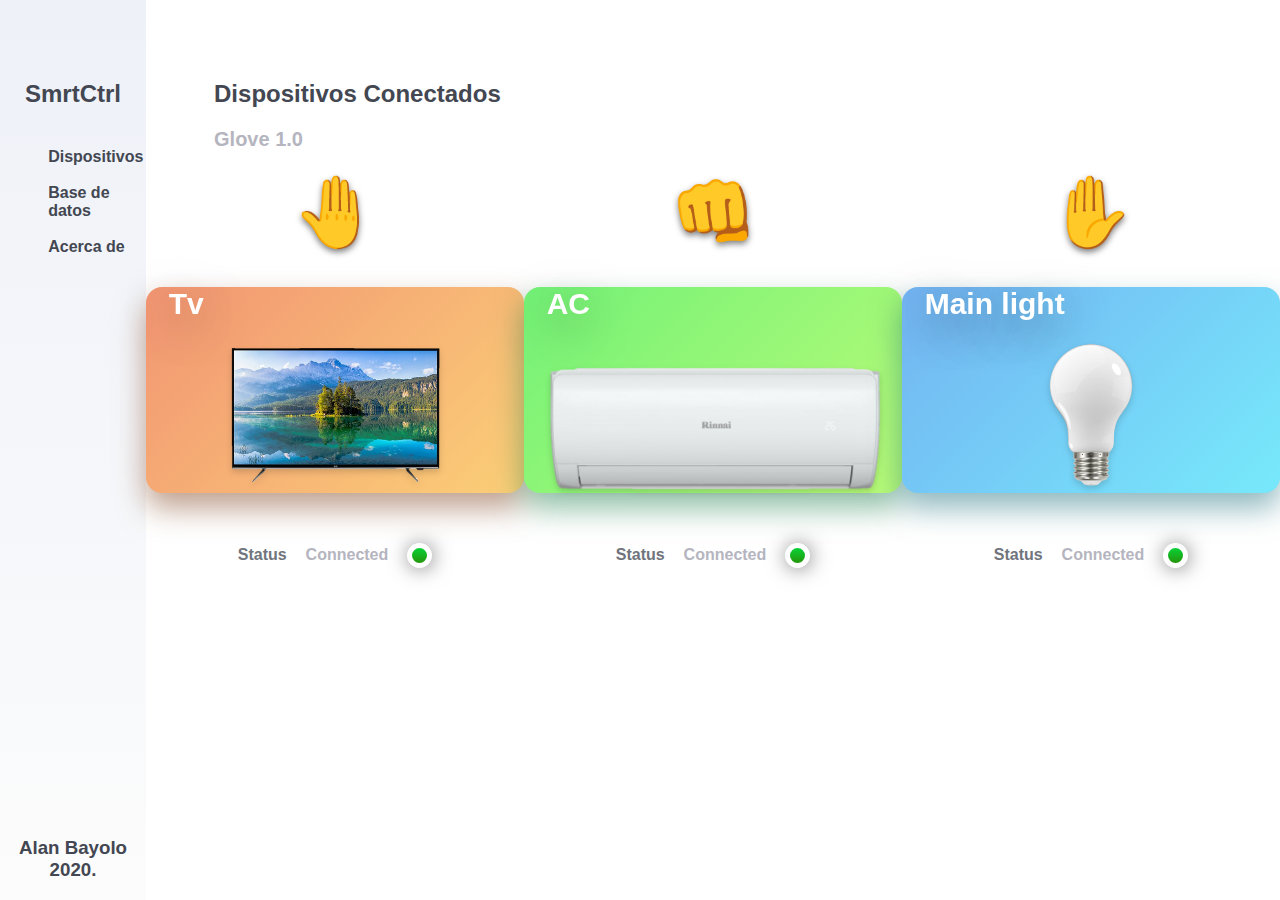
<file: dashboard.html>
<!DOCTYPE html>
<html>
<head>
	<title>Prototype Dashboard</title>
	<link rel="stylesheet" href="style.css" type="text/css" />
</head>
<body>
	<div class="container">
		<!--Side panel-->
		<div class="side-panel">
			<h2 class="side-panel-item">SmrtCtrl</h2>
			<a href="#" class="side-panel-button Disp">Dispositivos</a><br/>
			<a href="#" class="side-panel-button">Base de datos</a><br/>
			<a href="#" class="side-panel-button">Acerca de</a><br/>
			<a class="space"></a>
			<h3 class="side-panel-item-2">Alan Bayolo 2020.</h3>
		</div>
		<div class="big-box">
			<h2>Dispositivos Conectados</h2>
			<p>Glove 1.0</p>
			<div class="row1">
				<div class="col">&#x1F91A;</div>
				<div class="col">&#x1F44A;</div>
				<div class="col">&#x270B;</div>
			</div>
			<div class="row2">
				<div class="col2">
					<div id="rctngl1">
						<p id="txtp">Tv</p>
						<img src="img/Picture3.png">
					</div>
					<div class="minibox">
						<b id="D">Status</b><b id="B">Connected</b>
						<div id="crcl"></div>
					</div>
				</div>
				<div class="col2">
					<div id="rctngl2">
						<p id="txtp">AC</p>
						<img src="img/Picture2.png">
					</div>
					<div class="minibox">
						<b id="D">Status</b><b id="B">Connected</b>
						<div id="crcl"></div>
					</div>
				</div>
				<div class="col2">
					<div id="rctngl3">
						<p id="txtp">Main light</p>
						<img src="img/Picture1.png">
					</div>
					<div class="minibox">
						<b id="D">Status</b><b id="B">Connected</b>
						<div id="crcl"></div>
					</div>
				</div>
			</div>
		</div>
	</div>
</body>
</html>
</file>
<file: style.css>
html,
body{
	font-family: 'Open Sans', sans-serif;
	font-weight: 600;
    margin: 0 !important;
    padding: 0 !important;
    height: 100%;
}
.container{
	display: flex;
	align-items: stretch;
	align-content: stretch;
	height: 100%;
  	min-height: 100%;
}
.side-panel{
	display: flex;
	flex-direction: column;
	background-image: linear-gradient(#EEF1F8,#FCFCFC);
	flex-basis: 280px;
}
.side-panel-item{
	color: #434752;
	text-align: center;
	margin-top: 80px;
	margin-bottom: 40px;
}
.side-panel-button{
	text-decoration: none;
	color: #434752;
	text-align: left;
	margin-left: 33%;
}
.side-panel-item-2{
	text-align: center;
	color: #434752;
	font-weight: 800;
}
.space{
	flex-grow: 1;
}
.side-panel-item-2 a{
	align-self: flex-end;
}
.big-box{
	flex-grow: 1;
	display: flex;
	flex-direction: column;
}
.big-box h2{
	color: #434752;
	margin-top: 80px;
	margin-left: 6%;
}
.big-box p{
	color: #B5B5BF;
	margin-top: 0;
	margin-left: 6%;
	font-weight: bold;
	font-size: 20px;
}
.row1{
	display: flex;
	flex-direction: row;
	justify-content: space-around;
	margin-bottom: 0;
}
.col{
	font-size: 70px;
	text-shadow: 0px 3px 6px rgba(0, 0, 0, 0.5);
}
.row2{
	margin-top: 3%;
	display: flex;
	flex-direction: row;
	justify-content: space-around;
}
#D{
	color: #70747C;
}
#B{
	margin-left: 5%;
	color: #B5B5BF;
	margin-right: 5%;
}
#rctngl1{
	width: 378px;
    height: 206px;
    border-radius: 16px;
    background-image: linear-gradient(315deg, #FBCF77,#F29573);
    filter: drop-shadow(0px 15px 15px rgba(125, 64, 28, 0.5));
}
#txtp{
	color: white;
	font-size: 30px;
	font-weight: medium;
	margin-bottom: 0;
	text-shadow: 0px 10px 45px rgba(0, 0, 0, 0.5);
}
#rctngl2{
	width: 378px;
    height: 206px;
    border-radius: 16px;
    background-image: linear-gradient(315deg, #B9FB77,#73F277);
    filter: drop-shadow(0px 15px 15px rgba(28, 125, 73, 0.5));
}
#rctngl3{
	width: 378px;
    height: 206px;
    border-radius: 16px;
    background-image: linear-gradient(315deg, #77E9FB,#73B4F2);
    filter: drop-shadow(0px 15px 15px rgba(28, 112, 125, 0.5));
}
#crcl{
	width: 15px;
    height: 15px;
    background-image: linear-gradient(#09D137,#25960A);
    border:5px solid white;
    border-radius: 50%;
    filter: drop-shadow(1px 1px 10px rgba(0,0,0,0.5));
}
#crcl:hover{
	width: 15px;
    height: 15px;
    background-image: linear-gradient(59deg, rgba(226,2,2,1) 0%, rgba(255,175,0,1) 100%);
    border:5px solid white;
    border-radius: 50%;
    filter: drop-shadow(1px 1px 10px rgba(0,0,0,0.5));
}
.minibox{
	display: flex;
	flex-direction: row;
	margin-top: 50px;
	align-content: center;
	align-items: center;
	justify-content: center;
}
.col2{
	display: flex;
	flex-direction: column;
}
img{
	display: block;
	margin: auto;
}
.Disp{
	color: #434752;
	font-weight: bold;
}
</file>
